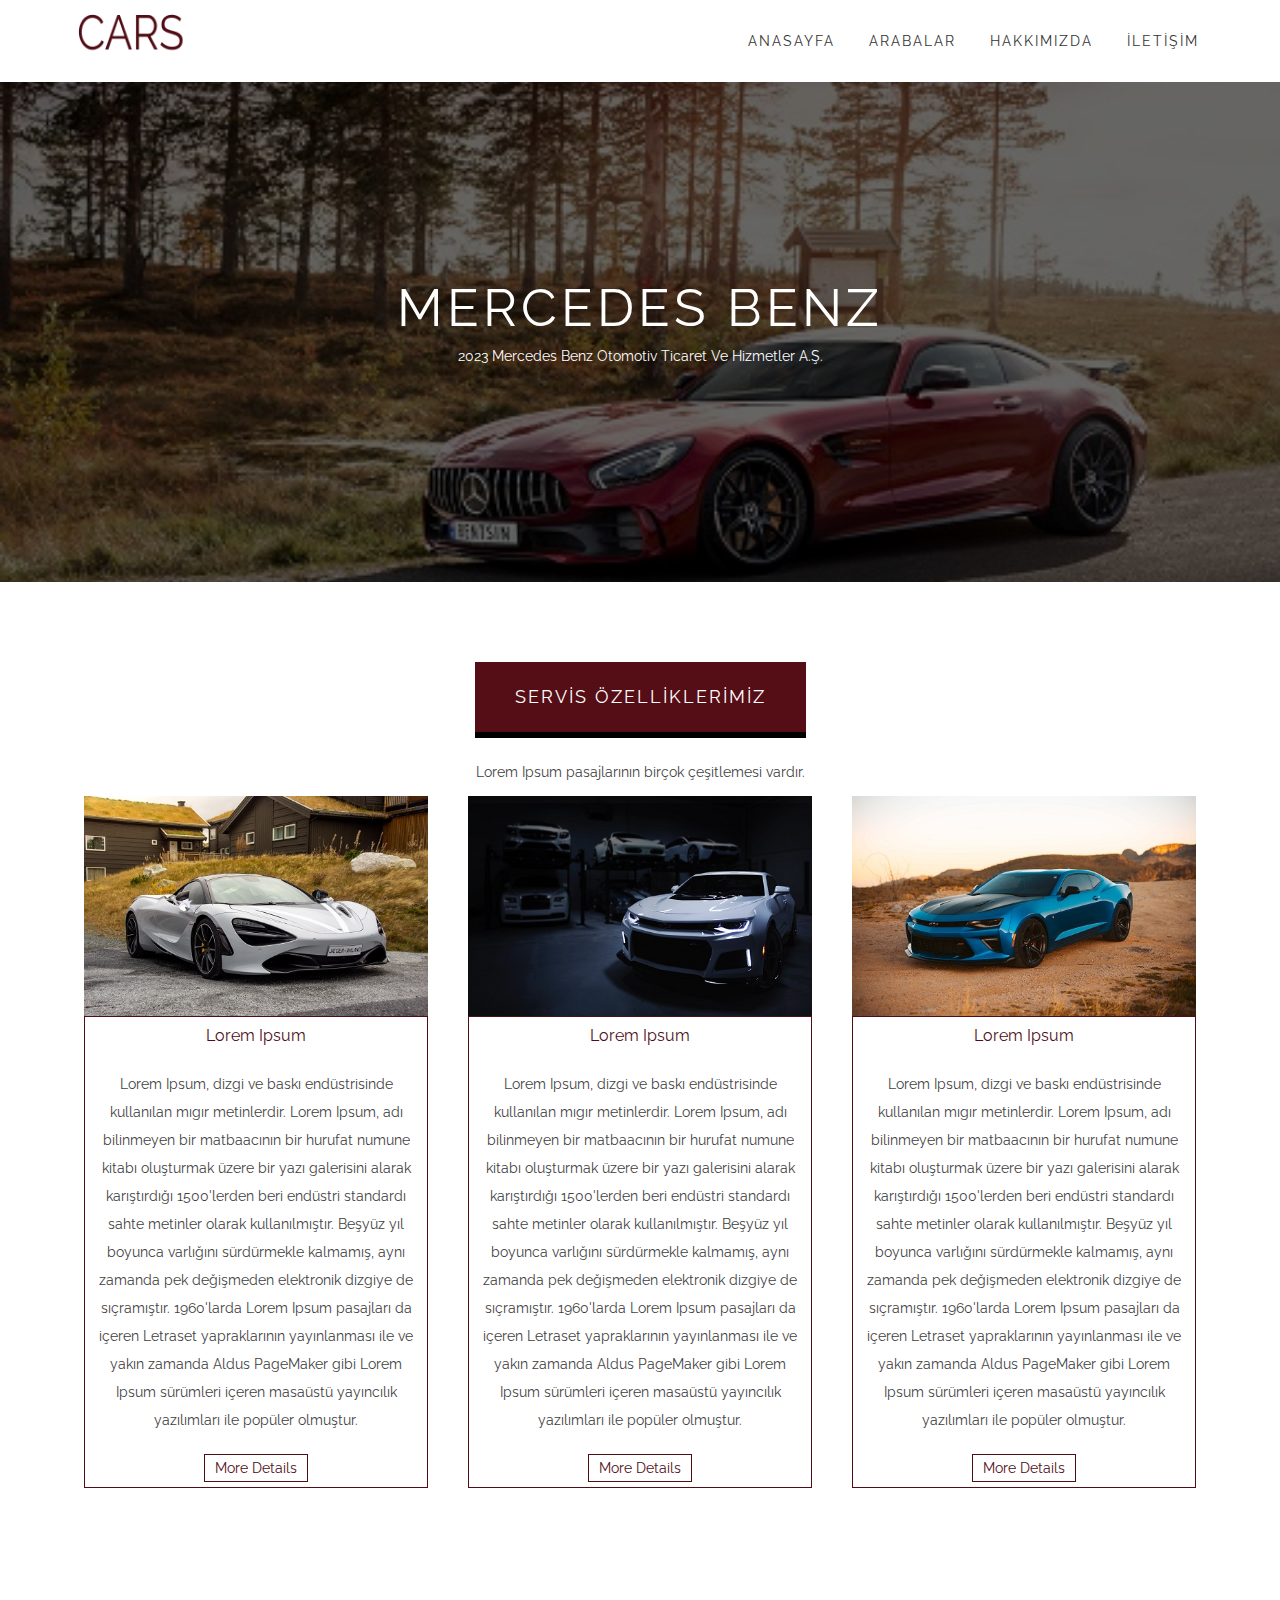
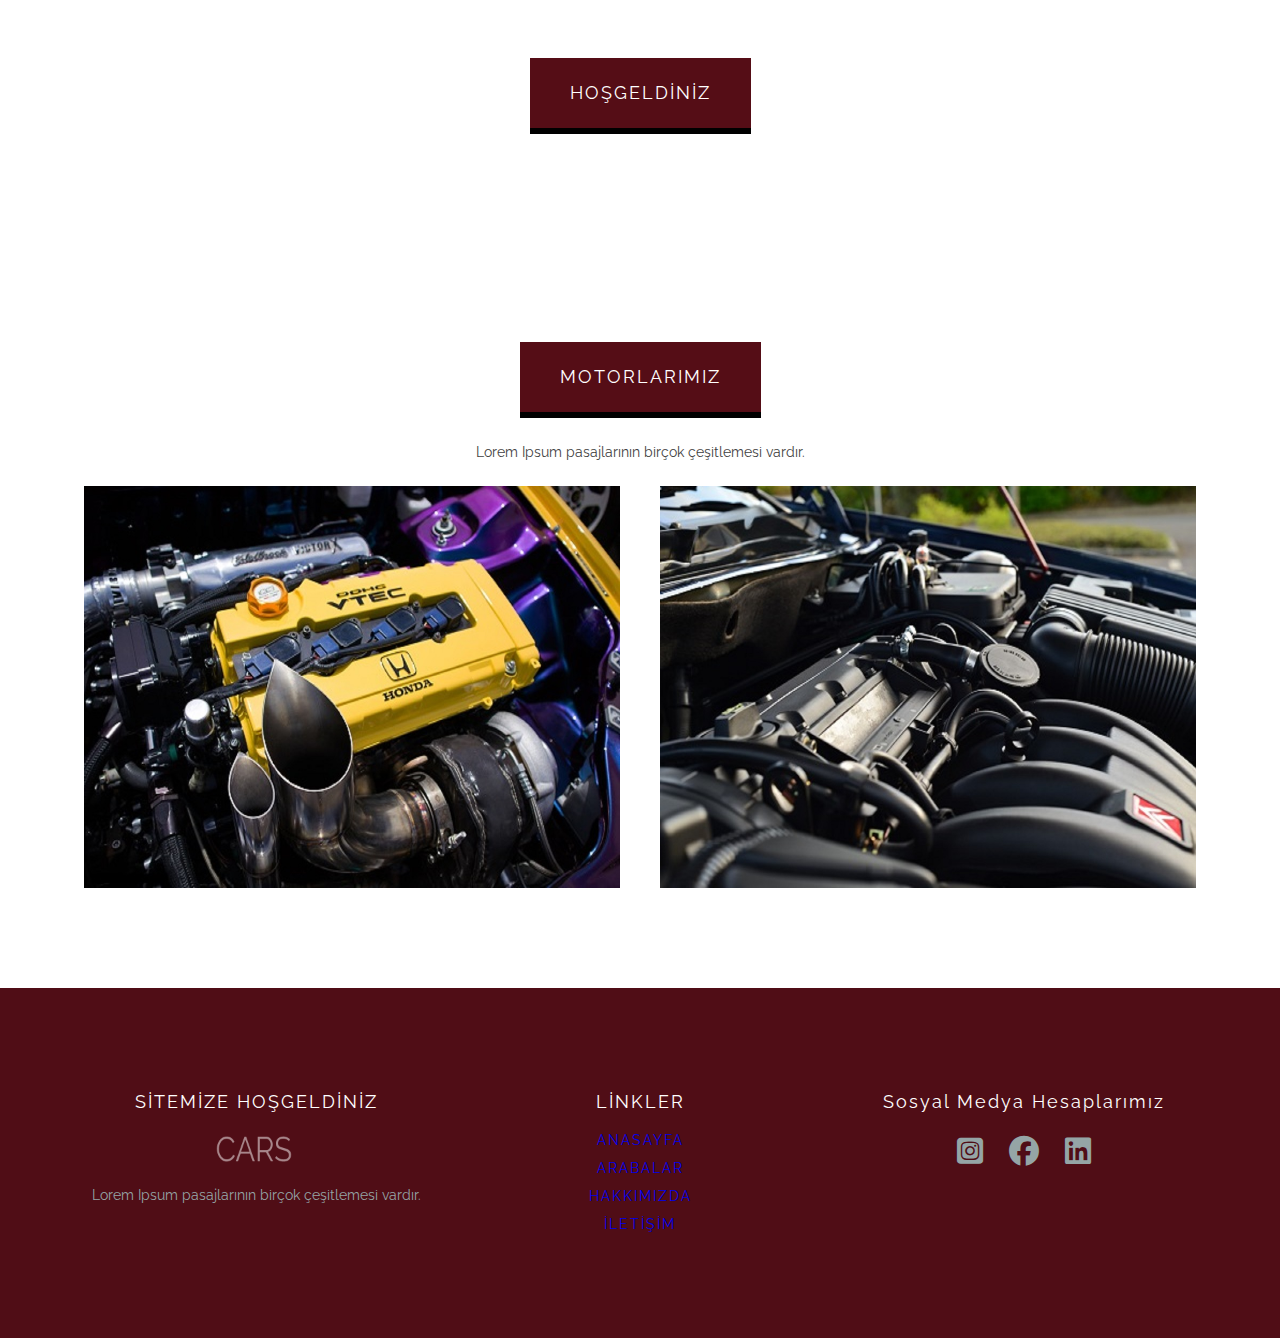
<file: projem/index.html>
<!DOCTYPE html>
<html lang="tr">
<head>
	<meta charset="utf-8">
	<meta name="viewport" content="width=device-width, initial-scale=1">  
	<meta name="description" content="Kendim için profesyonel web sitesi">
	<meta name="keywords" content="HTML, CSS, Deneme">
	<meta name="author" content="Enes Ağca">

	<title>ANASAYFA</title>

		<link rel="stylesheet"  href="https://cdnjs.cloudflare.com/ajax/libs/font-awesome/6.2.1/css/all.min.css"> 
 		<link rel="stylesheet" type="text/css" href="css/reset.css"> 	
 		<link rel="stylesheet" type="text/css" href="css/main.css">
</head>

<body>
		<header>
			<div class="container">
				<div class="logo">
					<a href="index.html"><img src="img/logo1.png"></a>
				</div>
				<div class="menu">
					<ul>
						<li><a href="index.html">ANASAYFA</a></li>
						<li><a href="cars.html">ARABALAR</a></li>
						<li><a href="about.html">HAKKIMIZDA</a></li>
						<li><a href="contact.html">İLETİŞİM</a></li>
					</ul>
				</div>
			</div>
		</header>

		<!-- MAIN SECTION -->
		<section id="mainSlider" class="slider">
			<div id="mainCaption" class="caption">
				<h1>MERCEDES BENZ</h1>
				<p>2023 Mercedes Benz Otomotiv Ticaret Ve Hizmetler A.Ş.</p>
			</div>
		</section>

		<!-- OZELLIK SECTION -->
		<section id="features" class="sectionArea">
			<div class="featuresTop">
				<h2 class="sectionHeader">SERVİS ÖZELLİKLERİMİZ</h2>
				<p>Lorem Ipsum pasajlarının birçok çeşitlemesi vardır.</p>
			</div>
			<div class="faturesBody">
				<div class="container">
					<div class="col3">
					<div class="item">
						<div class="zoom">   <!-- fotoğraf büyültüp küçültmek için-->
							<img src="img/car1.jpg">
						</div>
						<div class="itemText">
							<h3>Lorem Ipsum</h3>
							<p>Lorem Ipsum, dizgi ve baskı endüstrisinde kullanılan mıgır metinlerdir. Lorem Ipsum, adı bilinmeyen bir matbaacının bir hurufat numune kitabı oluşturmak üzere bir yazı galerisini alarak karıştırdığı 1500'lerden beri endüstri standardı sahte metinler olarak kullanılmıştır. Beşyüz yıl boyunca varlığını sürdürmekle kalmamış, aynı zamanda pek değişmeden elektronik dizgiye de sıçramıştır. 1960'larda Lorem Ipsum pasajları da içeren Letraset yapraklarının yayınlanması ile ve yakın zamanda Aldus PageMaker gibi Lorem Ipsum sürümleri içeren masaüstü yayıncılık yazılımları ile popüler olmuştur.</p>
							<a href="#" class="btnDetails ">More Details</a>
						</div>
					</div>
					</div>
				
				
					<div class="col3">
					<div class="item">
						<div class="zoom">
							<img src="img/car2.jpg">
						</div>
						<div class="itemText">
							<h3>Lorem Ipsum</h3>
							<p>Lorem Ipsum, dizgi ve baskı endüstrisinde kullanılan mıgır metinlerdir. Lorem Ipsum, adı bilinmeyen bir matbaacının bir hurufat numune kitabı oluşturmak üzere bir yazı galerisini alarak karıştırdığı 1500'lerden beri endüstri standardı sahte metinler olarak kullanılmıştır. Beşyüz yıl boyunca varlığını sürdürmekle kalmamış, aynı zamanda pek değişmeden elektronik dizgiye de sıçramıştır. 1960'larda Lorem Ipsum pasajları da içeren Letraset yapraklarının yayınlanması ile ve yakın zamanda Aldus PageMaker gibi Lorem Ipsum sürümleri içeren masaüstü yayıncılık yazılımları ile popüler olmuştur.</p>
							<a href="#" class="btnDetails">More Details</a>
						</div>
					</div>
				</div>
				
				
				<div class="col3">
					<div class="item">
						<div class="zoom">
							<img src="img/car3.jpg">
						</div>
						<div class="itemText">
							<h3>Lorem Ipsum</h3>
							<p>Lorem Ipsum, dizgi ve baskı endüstrisinde kullanılan mıgır metinlerdir. Lorem Ipsum, adı bilinmeyen bir matbaacının bir hurufat numune kitabı oluşturmak üzere bir yazı galerisini alarak karıştırdığı 1500'lerden beri endüstri standardı sahte metinler olarak kullanılmıştır. Beşyüz yıl boyunca varlığını sürdürmekle kalmamış, aynı zamanda pek değişmeden elektronik dizgiye de sıçramıştır. 1960'larda Lorem Ipsum pasajları da içeren Letraset yapraklarının yayınlanması ile ve yakın zamanda Aldus PageMaker gibi Lorem Ipsum sürümleri içeren masaüstü yayıncılık yazılımları ile popüler olmuştur.</p>
							<a href="#" class="btnDetails">More Details</a>
						</div>
					</div>
				</div>
			</div>
		</div>
	</section>

		<!-- PARALLAX SECTION -->

		<section id="parallax" class="sectionArea">
			<div class="parallaxTop">
				<h2 class="sectionHeader">HOŞGELDİNİZ</h2>
				<p>Lorem Ipsum pasajlarının birçok çeşitlemesi vardır.</p>
			</div>
		</section>

		<!-- ENGINE SECTION -->

		<section id="engine" class="sectionArea">
			<div class="engineTop">
				<h2 class="sectionHeader">MOTORLARIMIZ</h2>
				<p>Lorem Ipsum pasajlarının birçok çeşitlemesi vardır.</p>
			</div>
			<div class="engineBody">
				<div class="container">
					<div class="col2">
						<div class="engineContainer">
							<img src="img/engine1.jpg" class="imageOver">
							<div class="engineOverlay">
								<div class="engineText">A SERİSİ MOTOR</div>
							</div>
						</div>
					</div>
						<div class="col2">
						<div class="engineContainer">
							<img src="img/engine2.jpg" class="imageOver">
							<div class="engineOverlay2">
								<div class="engineText">V SERİSİ MOTOR</div>
							</div>
						</div>
					</div>
				</div>
			</div>
		</section>


		<!-- FOOTER SECTION -->

		<footer class="sectionArea">
			<div class="container">
				<div class="col3">
					<div class="footerItem">
						<h3>SİTEMİZE HOŞGELDİNİZ</h3>
						<a href="index.html"><img src="img/logo2.png"></a>
						<p>Lorem Ipsum pasajlarının birçok çeşitlemesi vardır.</p>
					</div>
				</div>
					<div class="col3">
					<div class="footerItem">
						<h3>LİNKLER</h3>
						<ul class="footerLinks">
							<li><a href="index.html">ANASAYFA</a></li>
							<li><a href="cars.html">ARABALAR</a></li>
							<li><a href="about.html">HAKKIMIZDA</a></li>
							<li><a href="contact.html">İLETİŞİM</a></li>
						</ul>

					</div>
				</div>
					<div class="col3">
					<div class="footerItem">
						<h3>Sosyal Medya Hesaplarımız</h3>
						<ul class="socialLinks">
							<li><a href="#"><i class="fa-brands fa-square-instagram"></i></a></li>
							<li><a href="#"><i class="fa-brands fa-facebook"></i></a></li>
							<li><a href="#"><i class="fa-brands fa-linkedin"></i></a></li>
							
						</ul>
					</div>
				</div>
			</div>
		</footer>

</body>
</html>
</file>
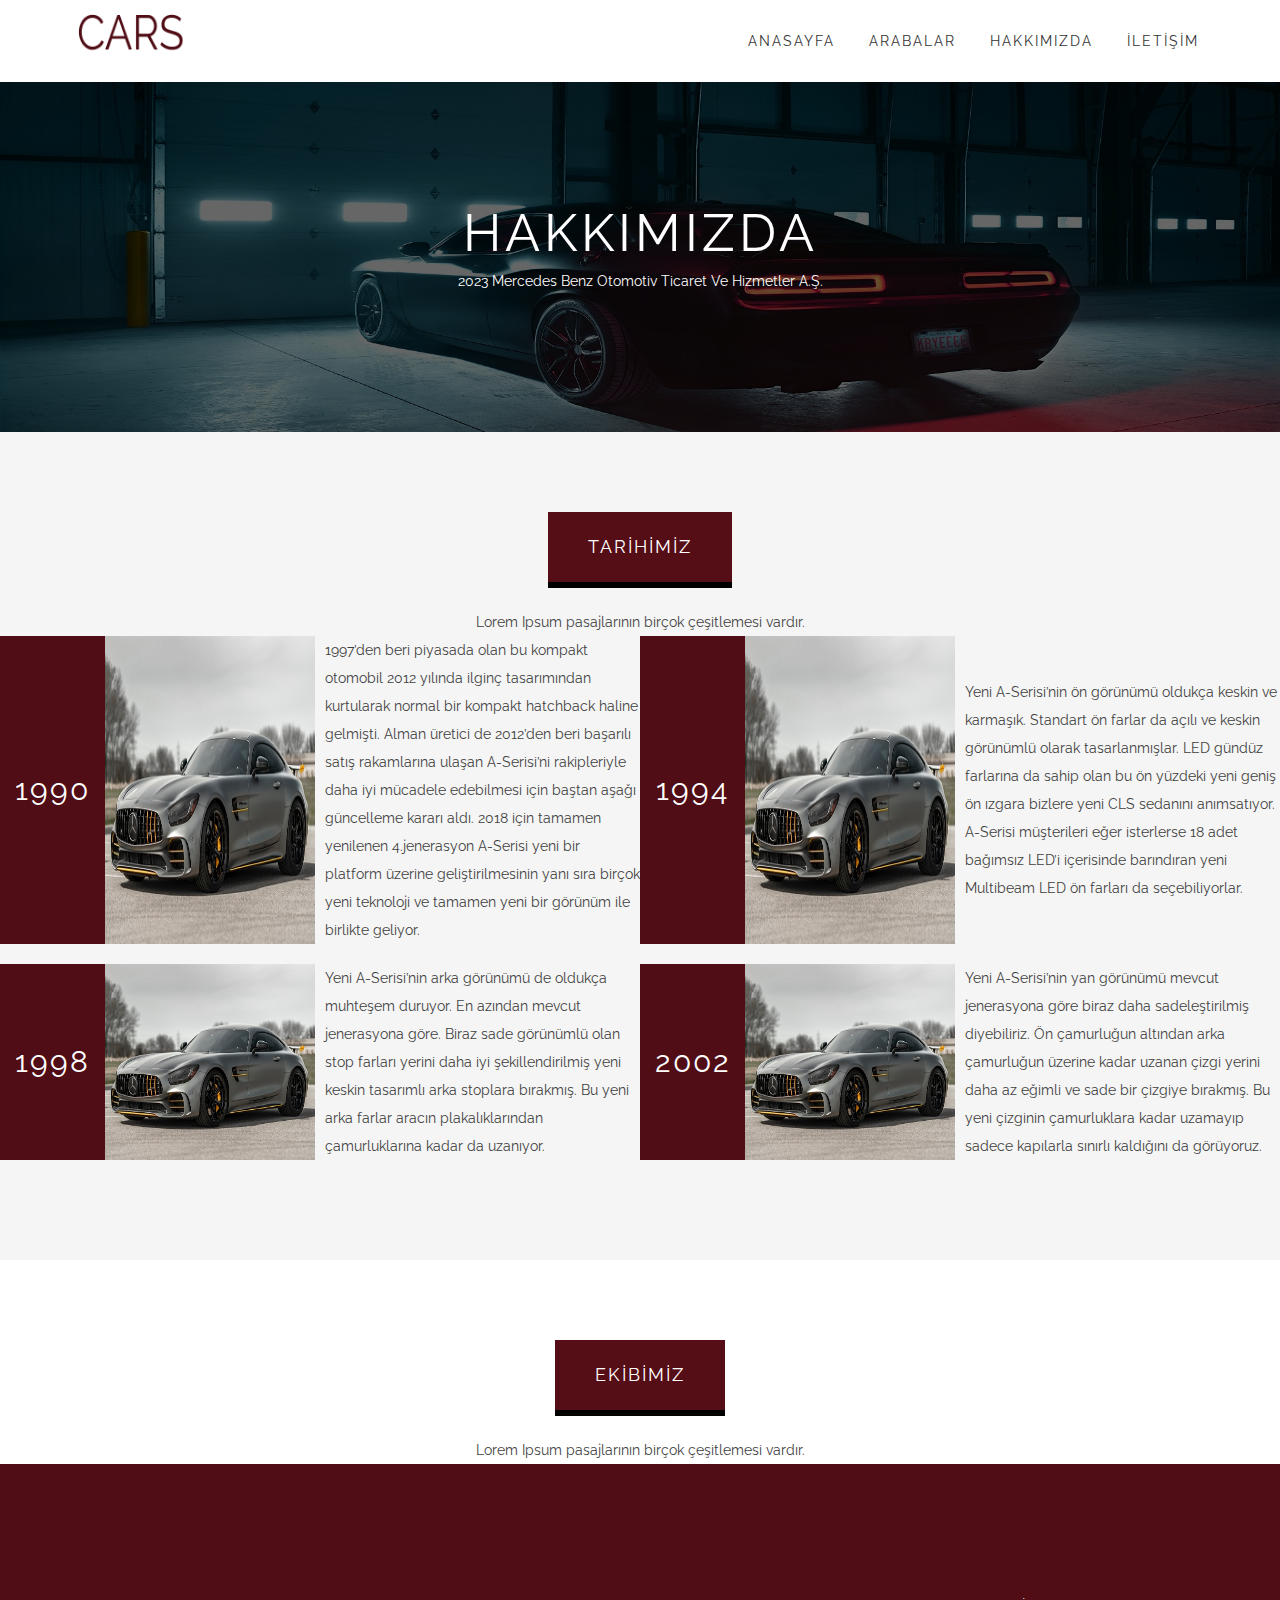
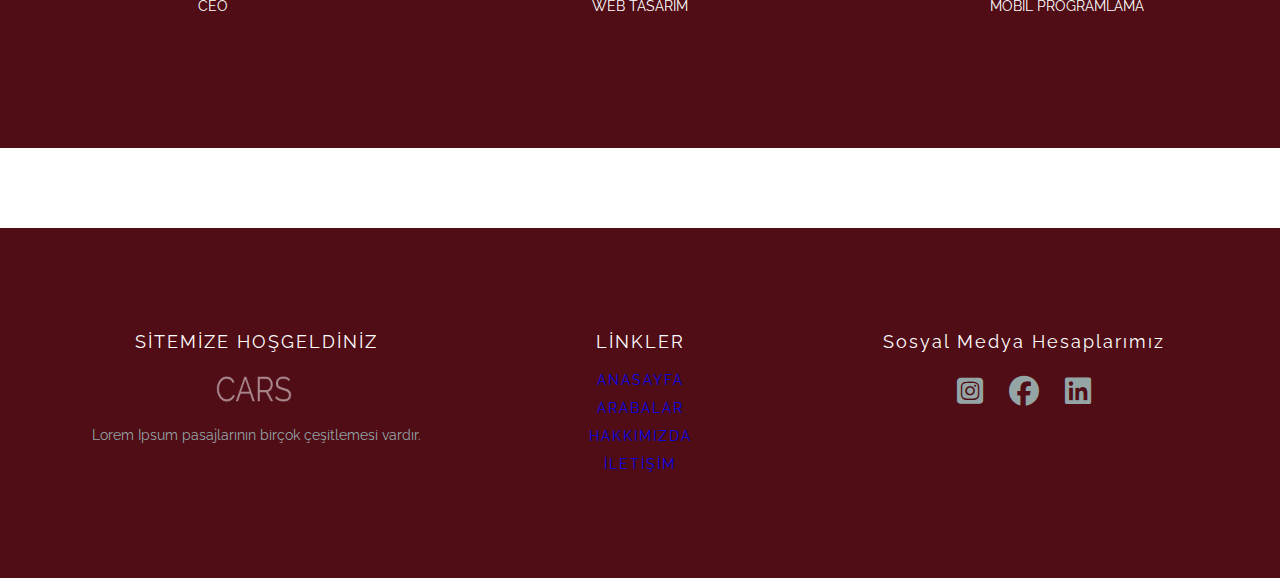
<file: projem/about.html>
<!DOCTYPE html>
<html lang="tr">
<head>
	<meta charset="utf-8">
	<meta name="viewport" content="width=device-width, initial-scale=1">  
	<meta name="description" content="Kendim için profesyonel web sitesi">
	<meta name="keywords" content="HTML, CSS, Deneme">
	<meta name="author" content="Enes Ağca">

	<title>HAKKIMIZDA</title>

		<link rel="stylesheet"  href="https://cdnjs.cloudflare.com/ajax/libs/font-awesome/6.2.1/css/all.min.css"> 
 		<link rel="stylesheet" type="text/css" href="css/reset.css"> 	
 		<link rel="stylesheet" type="text/css" href="css/main.css">
</head>

<body>
		<header>
			<div class="container">
				<div class="logo">
					<a href="index.html"><img src="img/logo1.png"></a>
				</div>
				<div class="menu">
					<ul>
						<li><a href="index.html">ANASAYFA</a></li>
						<li><a href="cars.html">ARABALAR</a></li>
						<li><a href="about.html">HAKKIMIZDA</a></li>
						<li><a href="contact.html">İLETİŞİM</a></li>
					</ul>
				</div>
			</div>
		</header>

		<!-- MAIN SECTION -->

		
		<section id="aboutSlider" class="slider">
			<div id="aboutCaption" class="caption">
				<h1>HAKKIMIZDA</h1>
				<p>2023 Mercedes Benz Otomotiv Ticaret Ve Hizmetler A.Ş.</p>
			</div>
		</section>


		<!-- OUR HİSTORY SECTION -->


		<section id="ourHistory" class="sectionArea">
			<div class="ourHistoryTop">
				<h2 class="sectionHeader">TARİHİMİZ</h2>
				<p>Lorem Ipsum pasajlarının birçok çeşitlemesi vardır.</p>
			</div>
			<div class="ourHistoryBody">
				<div class="containerFluid">
					<div class="col2">
						<div class="ourHistoryDate">
							<p>1990</p>
						</div>
						<div class="ourHistoryImage">
							<img src="img/car4.jpg">
						</div>
						<div class="ourHistoryText">
							<p>1997’den beri piyasada olan bu kompakt otomobil 2012 yılında ilginç tasarımından kurtularak normal bir kompakt hatchback haline gelmişti. Alman üretici de 2012’den beri başarılı satış rakamlarına ulaşan A-Serisi’ni rakipleriyle daha iyi mücadele edebilmesi için baştan aşağı güncelleme kararı aldı. 2018 için tamamen yenilenen 4.jenerasyon A-Serisi yeni bir platform üzerine geliştirilmesinin yanı sıra birçok yeni teknoloji ve tamamen yeni bir görünüm ile birlikte geliyor.</p>
						</div>
					</div>
					<div class="col2">
						<div class="ourHistoryDate">
							<p>1994</p>
						</div>
						<div class="ourHistoryImage">
							<img src="img/car4.jpg">
						</div>
						<div class="ourHistoryText">
							<p>Yeni A-Serisi’nin ön görünümü oldukça keskin ve karmaşık. Standart ön farlar da açılı ve keskin görünümlü olarak tasarlanmışlar. LED gündüz farlarına da sahip olan bu ön yüzdeki yeni geniş ön ızgara bizlere yeni CLS sedanını anımsatıyor. A-Serisi müşterileri eğer isterlerse 18 adet bağımsız LED’i içerisinde barındıran yeni Multibeam LED ön farları da seçebiliyorlar.</p>
						</div>
					</div>
				</div>
				<div class="containerFluid">
					<div class="col2">
						<div class="ourHistoryDate">
							<p>1998</p>
						</div>
						<div class="ourHistoryImage">
							<img src="img/car4.jpg">
						</div>
						<div class="ourHistoryText">
							<p>Yeni A-Serisi’nin arka görünümü de oldukça muhteşem duruyor. En azından mevcut jenerasyona göre. Biraz sade görünümlü olan stop farları yerini daha iyi şekillendirilmiş yeni keskin tasarımlı arka stoplara bırakmış. Bu yeni arka farlar aracın plakalıklarından çamurluklarına kadar da uzanıyor.</p>
						</div>
					</div>
					<div class="col2">
						<div class="ourHistoryDate">
							<p>2002</p>
						</div>
						<div class="ourHistoryImage">
							<img src="img/car4.jpg">
						</div>
						<div class="ourHistoryText">
							<p>Yeni A-Serisi’nin yan görünümü mevcut jenerasyona göre biraz daha sadeleştirilmiş diyebiliriz. Ön çamurluğun altından arka çamurluğun üzerine kadar uzanan çizgi yerini daha az eğimli ve sade bir çizgiye bırakmış. Bu yeni çizginin çamurluklara kadar uzamayıp sadece kapılarla sınırlı kaldığını da görüyoruz.</p>
						</div>
					</div>
				</div>
			</div>
		</section>

		<!-- TEAM SECTION -->

		<section id="team" class="sectionArea">
			<div class="teamTop">
				<h2 class="sectionHeader">EKİBİMİZ</h2>
				<p>Lorem Ipsum pasajlarının birçok çeşitlemesi vardır.</p>
			</div>
			<div class="teamBody">
				<div class="containerFluid">
					<div class="col3">
						<div class="teamMember">
							<img src="img/ceo.jpg" class="teamMemberImg">
							<div class="teamMemberInfo">
								<h5>Enes Ağca</h5>
								<ul class="memberSocialLinks">
									<li><a href="#"><i class="fa-brands fa-square-instagram"></i></a></li>
									<li><a href="#"><i class="fa-brands fa-facebook"></i></a></li>
									<li><a href="#"><i class="fa-brands fa-linkedin"></i></a></li>
								</ul>
							</div>
							<div class="teamMemberOverlay">
								<div class="teamTitle">CEO</div>
							</div>
						</div>
					</div>
					<div class="col3">
						<div class="teamMember">
							<img src="img/ceo.jpg" class="teamMemberImg">
							<div class="teamMemberInfo">
								<h5>Enes Ağca</h5>
								<ul class="memberSocialLinks">
									<li><a href="#"><i class="fa-brands fa-square-instagram"></i></a></li>
									<li><a href="#"><i class="fa-brands fa-facebook"></i></a></li>
									<li><a href="#"><i class="fa-brands fa-linkedin"></i></a></li>
								</ul>
							</div>
							<div class="teamMemberOverlay">
								<div class="teamTitle">WEB TASARIM</div>
							</div>
						</div>
					</div>
					<div class="col3">
						<div class="teamMember">
							<img src="img/ceo.jpg" class="teamMemberImg">
							<div class="teamMemberInfo">
								<h5>Enes Ağca</h5>
								<ul class="memberSocialLinks">
									<li><a href="#"><i class="fa-brands fa-square-instagram"></i></a></li>
									<li><a href="#"><i class="fa-brands fa-facebook"></i></a></li>
									<li><a href="#"><i class="fa-brands fa-linkedin"></i></a></li>
								</ul>
							</div>
							<div class="teamMemberOverlay">
								<div class="teamTitle">MOBİL PROGRAMLAMA</div>
							</div>
						</div>
					</div>
				</div>
			</div>
		</section>


		<!-- FOOTER SECTION -->

<footer class="sectionArea">
			<div class="container">
				<div class="col3">
					<div class="footerItem">
						<h3>SİTEMİZE HOŞGELDİNİZ</h3>
						<a href="index.html"><img src="img/logo2.png"></a>
						<p>Lorem Ipsum pasajlarının birçok çeşitlemesi vardır.</p>
					</div>
				</div>
					<div class="col3">
					<div class="footerItem">
						<h3>LİNKLER</h3>
						<ul class="footerLinks">
							<li><a href="index.html">ANASAYFA</a></li>
							<li><a href="cars.html">ARABALAR</a></li>
							<li><a href="about.html">HAKKIMIZDA</a></li>
							<li><a href="contact.html">İLETİŞİM</a></li>
						</ul>

					</div>
				</div>
					<div class="col3">
					<div class="footerItem">
						<h3>Sosyal Medya Hesaplarımız</h3>
						<ul class="socialLinks">
							<li><a href="#"><i class="fa-brands fa-square-instagram"></i></a></li>
							<li><a href="#"><i class="fa-brands fa-facebook"></i></a></li>
							<li><a href="#"><i class="fa-brands fa-linkedin"></i></a></li>
							
						</ul>
					</div>
				</div>
			</div>
		</footer>

</body>
</html>
</file>
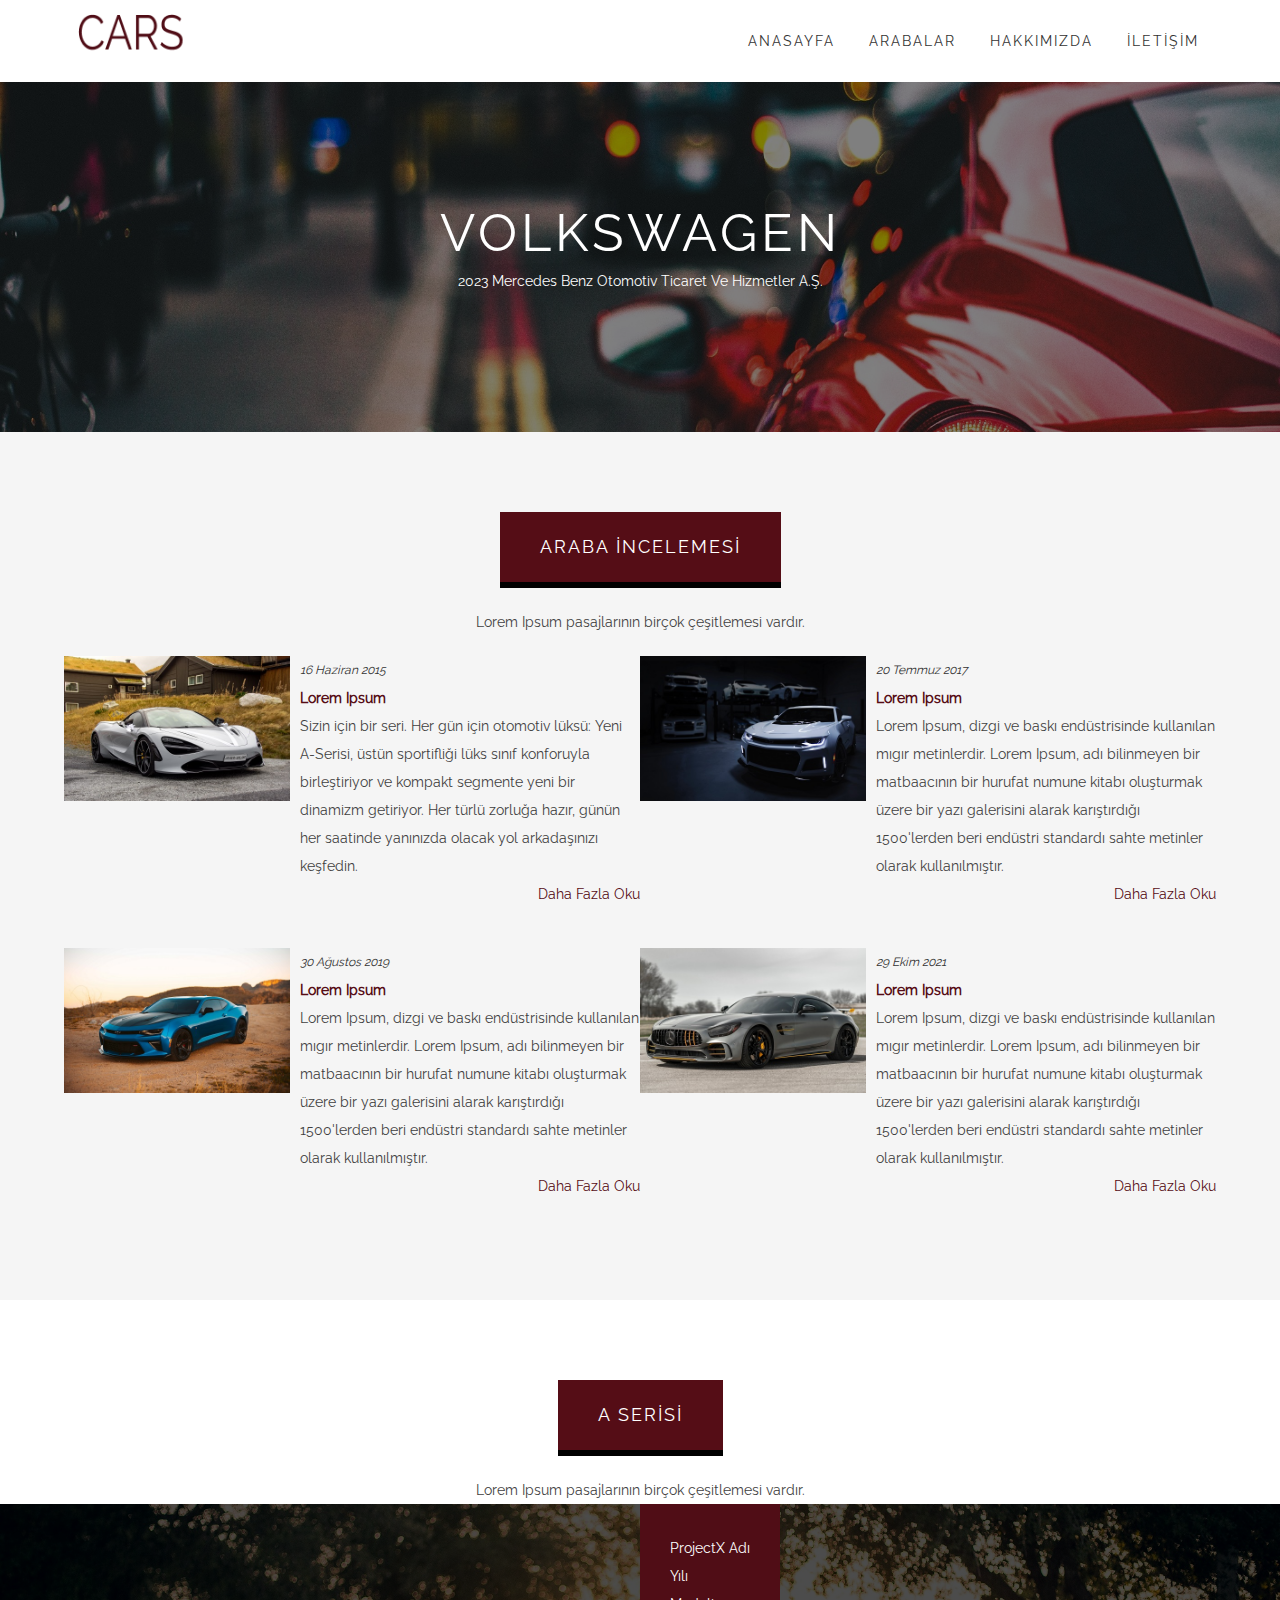
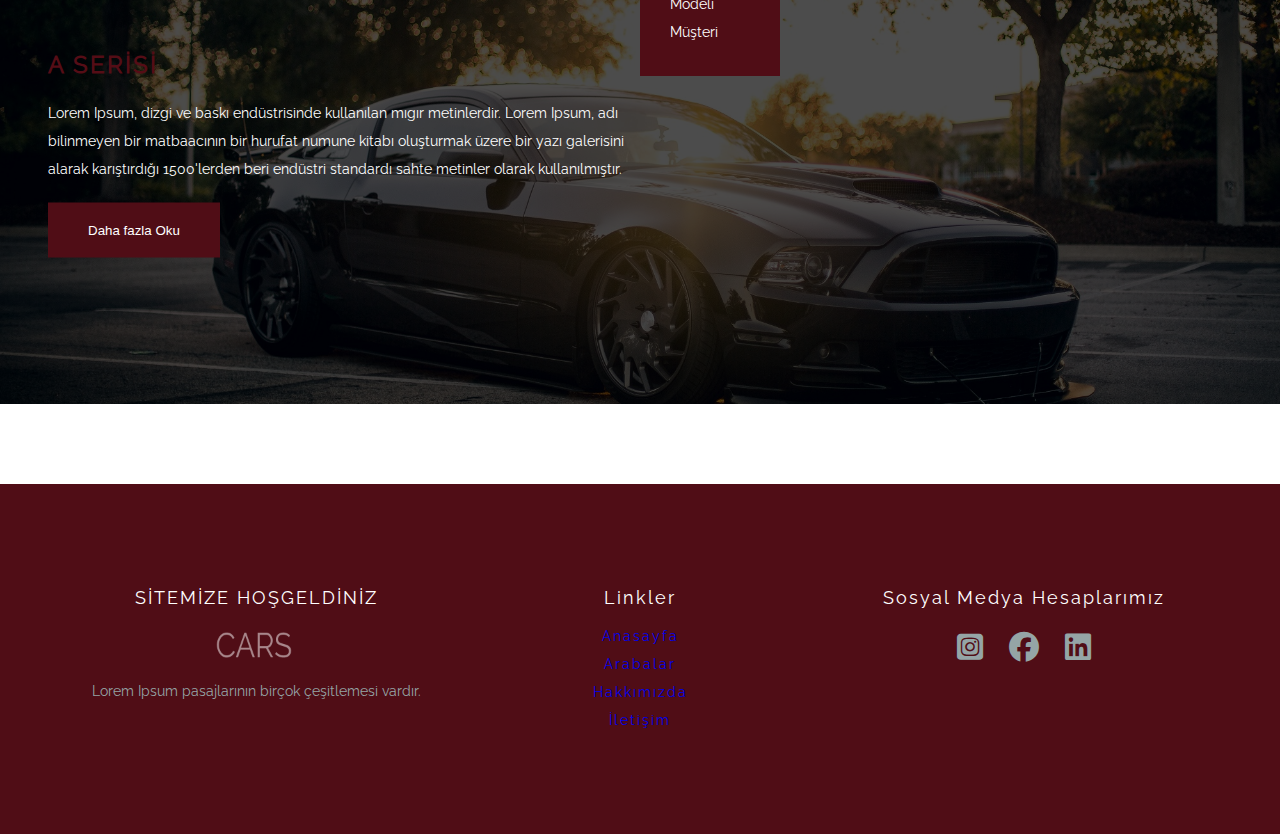
<file: projem/cars.html>
<!DOCTYPE html>
<html lang="tr">
<head>
	<meta charset="utf-8">
	<meta name="viewport" content="width=device-width, initial-scale=1">  
	<meta name="description" content="Kendim için profesyonel web sitesi">
	<meta name="keywords" content="HTML, CSS, Deneme">
	<meta name="author" content="Enes Ağca">

	<title>ARABALAR</title>

		<link rel="stylesheet"  href="https://cdnjs.cloudflare.com/ajax/libs/font-awesome/6.2.1/css/all.min.css"> 
 		<link rel="stylesheet" type="text/css" href="css/reset.css"> 	
 		<link rel="stylesheet" type="text/css" href="css/main.css">
</head>

<body>
		<header>
			<div class="container">
				<div class="logo">
					<a href="index.html"><img src="img/logo1.png"></a>
				</div>
				<div class="menu">
					<ul>
						<li><a href="index.html">ANASAYFA</a></li>
						<li><a href="cars.html">ARABALAR</a></li>
						<li><a href="about.html">HAKKIMIZDA</a></li>
						<li><a href="contact.html">İLETİŞİM</a></li>
					</ul>
				</div>
			</div>
		</header>

		<!-- MAIN SECTION -->
		<section id="carsSlider" class="slider">
			<div id="carsCaption" class="caption">
				<h1>VOLKSWAGEN</h1>
				<p>2023 Mercedes Benz Otomotiv Ticaret Ve Hizmetler A.Ş.</p>
			</div>
		</section>


		<!-- İNCELEME SECTION -->


		<section id="inspect" class="sectionArea">
			<div class="inspectTop">
				<h2 class="sectionHeader">ARABA İNCELEMESİ</h2>
				<p>Lorem Ipsum pasajlarının birçok çeşitlemesi vardır.</p>
			</div>
			<div class="inspectBody">
				<div class="container">
					<div class="col2">
						<div class="inspectImage">
							<img src="img/car1.jpg">
						</div>
						<div class="inspectText">
							<p class="date">16 Haziran 2015</p>
							<h4>Lorem Ipsum</h4>
							<p>Sizin için bir seri. Her gün için otomotiv lüksü: Yeni A-Serisi, üstün sportifliği lüks sınıf konforuyla birleştiriyor ve kompakt segmente yeni bir dinamizm getiriyor. Her türlü zorluğa hazır, günün her saatinde yanınızda olacak yol arkadaşınızı keşfedin. </p>
							<a href="#">Daha Fazla Oku</a>
						</div>
					</div>
					<div class="col2">
						<div class="inspectImage">
							<img src="img/car2.jpg">
						</div>
						<div class="inspectText">
							<p class="date">20 Temmuz 2017</p>
							<h4>Lorem Ipsum</h4>
							<p>Lorem Ipsum, dizgi ve baskı endüstrisinde kullanılan mıgır metinlerdir. Lorem Ipsum, adı bilinmeyen bir matbaacının bir hurufat numune kitabı oluşturmak üzere bir yazı galerisini alarak karıştırdığı 1500'lerden beri endüstri standardı sahte metinler olarak kullanılmıştır. </p>
							<a href="#">Daha Fazla Oku</a>
						</div>
					</div>
				</div>
				<div class="container">
					<div class="col2">
						<div class="inspectImage">
							<img src="img/car3.jpg">
						</div>
						<div class="inspectText">
							<p class="date">30 Ağustos 2019</p>
							<h4>Lorem Ipsum</h4>
							<p>Lorem Ipsum, dizgi ve baskı endüstrisinde kullanılan mıgır metinlerdir. Lorem Ipsum, adı bilinmeyen bir matbaacının bir hurufat numune kitabı oluşturmak üzere bir yazı galerisini alarak karıştırdığı 1500'lerden beri endüstri standardı sahte metinler olarak kullanılmıştır. </p>
							<a href="#">Daha Fazla Oku</a>
						</div>
					</div>
					<div class="col2">
						<div class="inspectImage">
							<img src="img/car4.jpg">
						</div>
						<div class="inspectText">
							<p class="date">29 Ekim 2021</p>
							<h4>Lorem Ipsum</h4>
							<p>Lorem Ipsum, dizgi ve baskı endüstrisinde kullanılan mıgır metinlerdir. Lorem Ipsum, adı bilinmeyen bir matbaacının bir hurufat numune kitabı oluşturmak üzere bir yazı galerisini alarak karıştırdığı 1500'lerden beri endüstri standardı sahte metinler olarak kullanılmıştır. </p>
							<a href="#">Daha Fazla Oku</a>
						</div>
					</div>
				</div>
			</div>
		</section>

		<!-- PROJECTX SECTION -->


			<section id="projectX" class="sectionArea">
				<div class="projectXTop">
					<h2 class="sectionHeader">A SERİSİ</h2>
					<p>Lorem Ipsum pasajlarının birçok çeşitlemesi vardır.</p>
				</div>
				<div class="projectXBody">
					<div class="containerFluid">
						<div class="captionPX">
							<div class="col2">
								<div class="projectXInfo">
									<h4 class="projectXTitle">A SERİSİ</h4>
									<p class="projectXText">Lorem Ipsum, dizgi ve baskı endüstrisinde kullanılan mıgır metinlerdir. Lorem Ipsum, adı bilinmeyen bir matbaacının bir hurufat numune kitabı oluşturmak üzere bir yazı galerisini alarak karıştırdığı 1500'lerden beri endüstri standardı sahte metinler olarak kullanılmıştır.</p>

									<button type="button" class="projectXBTN">Daha fazla Oku</button>
								</div>
							</div>
							<div class="col2">
								<div class="projectXHighlight">
									<ul class="projectXDetail">
										<li>ProjectX Adı</li>
										<li>Yılı</li>
										<li>Modeli</li>
										<li>Müşteri</li>
									</ul>
								</div>
							</div>
						</div>
					</div>
				</div>
			</section>


		<!-- FOOTER SECTION -->

		<footer class="sectionArea">
			<div class="container">
				<div class="col3">
					<div class="footerItem">
						<h3>SİTEMİZE HOŞGELDİNİZ</h3>
						<a href="index.html"><img src="img/logo2.png"></a>
						<p>Lorem Ipsum pasajlarının birçok çeşitlemesi vardır.</p>
					</div>
				</div>
					<div class="col3">
					<div class="footerItem">
						<h3>Linkler</h3>
						<ul class="footerLinks">
							<li><a href="index.html">Anasayfa</a></li>
							<li><a href="cars.html">Arabalar</a></li>
							<li><a href="about.html">Hakkımızda</a></li>
							<li><a href="contact.html">İletişim</a></li>
						</ul>

					</div>
				</div>
					<div class="col3">
					<div class="footerItem">
						<h3>Sosyal Medya Hesaplarımız</h3>
						<ul class="socialLinks">
							<li><a href="#"><i class="fa-brands fa-square-instagram"></i></a></li>
							<li><a href="#"><i class="fa-brands fa-facebook"></i></a></li>
							<li><a href="#"><i class="fa-brands fa-linkedin"></i></a></li>
							
						</ul>
					</div>
				</div>
			</div>
		</footer>

</body>
</html>
</file>
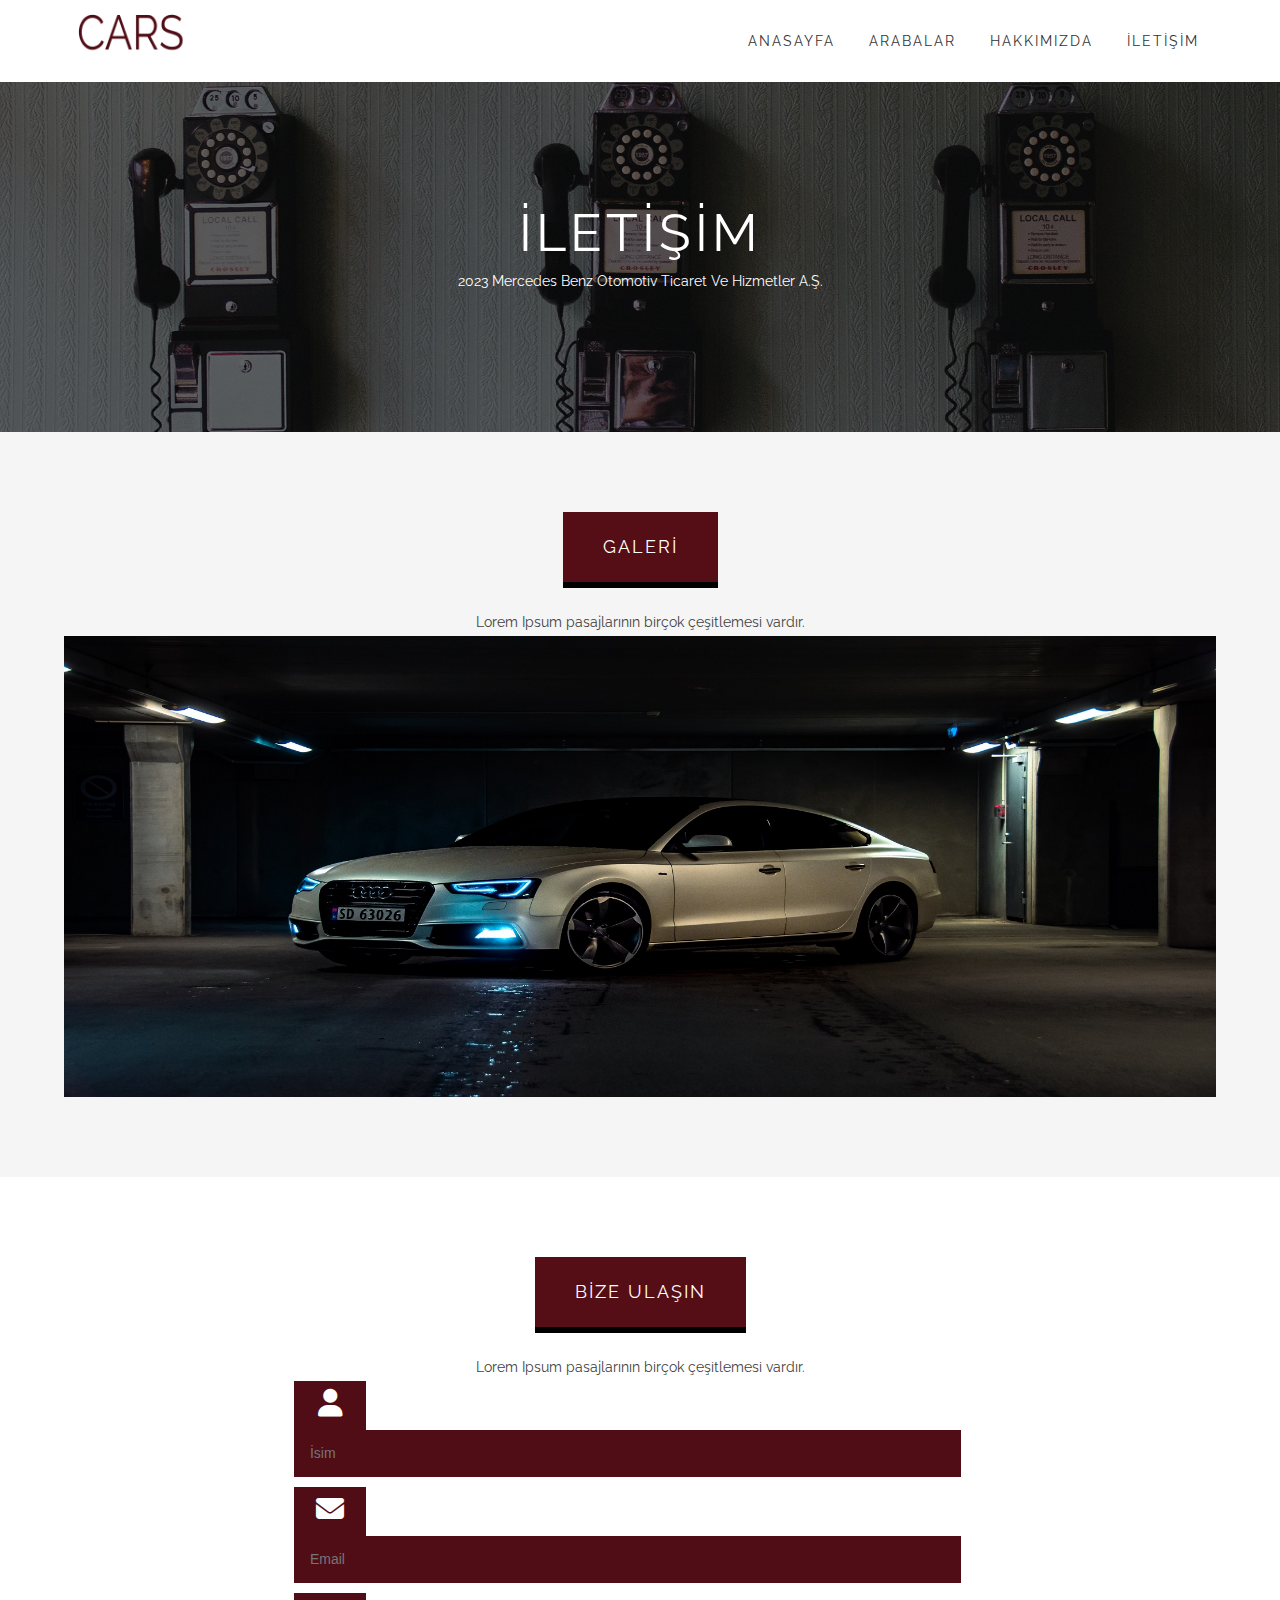
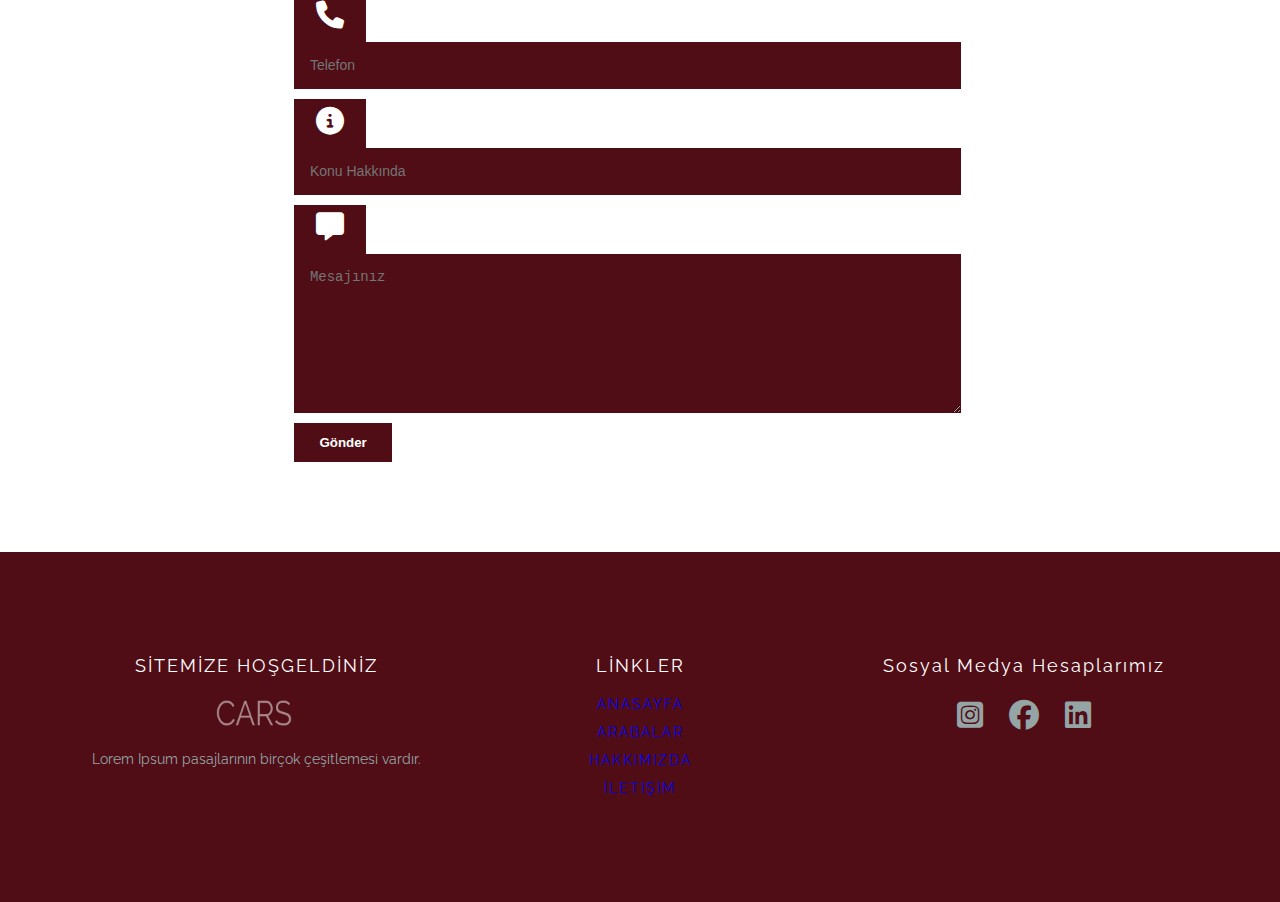
<file: projem/contact.html>
<!DOCTYPE html>
<html lang="tr">
<head>
	<meta charset="utf-8">
	<meta name="viewport" content="width=device-width, initial-scale=1">  
	<meta name="description" content="Kendim için profesyonel web sitesi">
	<meta name="keywords" content="HTML, CSS, Deneme">
	<meta name="author" content="Enes Ağca">

	<title>İLETİŞİM</title>

		<link rel="stylesheet"  href="https://cdnjs.cloudflare.com/ajax/libs/font-awesome/6.2.1/css/all.min.css"> 
 		<link rel="stylesheet" type="text/css" href="css/reset.css"> 	
 		<link rel="stylesheet" type="text/css" href="css/main.css">
</head>

<body>
		<header>
			<div class="container">
				<div class="logo">
					<a href="index.html"><img src="img/logo1.png"></a>
				</div>
				<div class="menu">
					<ul>
						<li><a href="index.html">ANASAYFA</a></li>
						<li><a href="cars.html">ARABALAR</a></li>
						<li><a href="about.html">HAKKIMIZDA</a></li>
						<li><a href="contact.html">İLETİŞİM</a></li>
					</ul>
				</div>
			</div>
		</header>

		<!-- MAIN SECTION -->

		
		<section id="contactSlider" class="slider">
			<div id="contactCaption" class="caption">
				<h1>İLETİŞİM</h1>
				<p>2023 Mercedes Benz Otomotiv Ticaret Ve Hizmetler A.Ş.</p>
			</div>
		</section>


		<!-- GALLERY SECTION -->


		<section id="gallery" class="sectionArea">
			<div class="galleryTop">
				<h2 class="sectionHeader">GALERİ</h2>
				<p>Lorem Ipsum pasajlarının birçok çeşitlemesi vardır.</p>
			</div>
			<div class="galleryBody">
				<div class="container">
					<div class="gallerySlider">
						<div class="gallerySliderItem">
							<img src="img/slider4.jpg">
							<img src="img/slider5.jpg">
							<img src="img/slider6.jpg">

						</div>
					</div>
				</div>
			</div>
		</section>

		<!-- FORM SECTION -->

		<section id="contact" class="sectionArea">
				<div class="contactTop">
				<h2 class="sectionHeader">BİZE ULAŞIN</h2>
				<p>Lorem Ipsum pasajlarının birçok çeşitlemesi vardır.</p>
			</div>
			<div class="contactBody">
				<div class="container">
					<div class="wrapper">
						<form class="contactForm">
							<div class="formItem">
								<span class="formShape"><i class="fa-solid fa-user fa-2x"></i></span>
									<input class="formField" type="text" placeholder="İsim" required>
								
							</div>
							
							<div class="formItem">
								<span class="formShape"><i class="fa-solid fa-envelope fa-2x"></i></span>
									<input class="formField" type="email" placeholder="Email" required>
								
							</div>
							<div class="formItem">

								<span class="formShape"><i class="fa-solid fa-phone fa-2x"></i></span>
									<input class="formField" type="text" placeholder="Telefon">
								
							</div>
							<div class="formItem">
								<span class="formShape"><i class="fa-solid fa-circle-info fa-2x"></i></span>
									<input class="formField" type="text" placeholder="Konu Hakkında">
								
							</div>
							<div class="formItem">
								<span class="formShape"><i class="fa-solid fa-message fa-2x"></i></span>
									<textarea class="formField" rows="8" placeholder="Mesajınız"></textarea>
								
							</div>
							<div class="formItem">
								<input type="submit" class="formBtn" value="Gönder">
							</div>
							</div>
						</form>
					</div>
				</div>
			</div>
		</section>

		<!-- FOOTER SECTION -->

<footer class="sectionArea">
			<div class="container">
				<div class="col3">
					<div class="footerItem">
						<h3>SİTEMİZE HOŞGELDİNİZ</h3>
						<a href="index.html"><img src="img/logo2.png"></a>
						<p>Lorem Ipsum pasajlarının birçok çeşitlemesi vardır.</p>
					</div>
				</div>
					<div class="col3">
					<div class="footerItem">
						<h3>LİNKLER</h3>
						<ul class="footerLinks">
							<li><a href="index.html">ANASAYFA</a></li>
							<li><a href="cars.html">ARABALAR</a></li>
							<li><a href="about.html">HAKKIMIZDA</a></li>
							<li><a href="contact.html">İLETİŞİM</a></li>
						</ul>

					</div>
				</div>
					<div class="col3">
					<div class="footerItem">
						<h3>Sosyal Medya Hesaplarımız</h3>
						<ul class="socialLinks">
							<li><a href="#"><i class="fa-brands fa-square-instagram"></i></a></li>
							<li><a href="#"><i class="fa-brands fa-facebook"></i></a></li>
							<li><a href="#"><i class="fa-brands fa-linkedin"></i></a></li>
							
						</ul>
					</div>
				</div>
			</div>
		</footer>
</body>
</html>
</file>
<file: projem/css/main.css>
/* GENEL AYARLAR */

@font-face {
	font-family: 'Raleway';
	src: url('../fonts/Raleway-Regular.ttf');
}

body{
	background: #fff;
	color: #3f3f3f;
	font: 14px/28px arial;
	font-family: 'Raleway';
}
h1{
	font-size: 52px;
	letter-spacing: 4px;
	margin-bottom: 20px;
}

.sectionHeader{
	background: #550D16;
	border-bottom: 6px solid #000;
	height: 60px;
	color: #fff;
	display: inline-block;
	line-height: 60px;
	font-size: 24px;
	padding: 5px 40px;
	letter-spacing: 2px;
	margin-bottom: 20px;
}

h3{
	font-size: 16px;
	color: #500D16;
	transition: all .5s ease;
}

.sectionArea{
	padding: 80px 0;
}


/* GRID AYARLARI */

.container{
	width: 90%;
	margin: 0 auto;
	display: flex;
}
.faturesBody .container{
	justify-content: space-between;     
}

.col3{
	flex-grow: 1;           
	width: 33.33%;          
}
.engineBody .container{
	justify-content: space-between;
}
.col2{
	flex-grow: 1;
	width: 50%;
	padding: 20px;
}


/* HOME  AYARLARI */

header .logo{
	margin-right: auto;
}

header .logo img{
	display: block;
	height: 70px; 
}

.menu li{
	float: left;
}
.menu a{
	padding: 27px 17px;
	display: block;
	text-decoration: none;
	letter-spacing: 2px;
	color: #333;
	transition: all .5s ease;
}

.menu li:hover a{
	background: #500D16;
	color: #fff;
}
#mainSlider{
	height: 500px;
	background: url('../img/mainCar.jpg') center center no-repeat;    
	background-size: cover;
}
.slider{
	width: 100%;
}

#mainCaption{
	height: 500px;
	background: rgba(0, 0, 0, .6);
}
.caption{
	display: flex; 
	flex-direction: column;
	align-items: center;
	justify-content: center;
	width: 100%;
	color: #fff;
}

.featuresTop{
	text-align: center;
}

.item{
	padding: 10px 20px;
}
.zoom{
	position: relative;
	overflow: hidden;
	display: inline-block;
	width: 100%;
	vertical-align: top;
}

.zoom img{
	display: block;
	width: 100%;
	height: auto;
	transition: all .5s ease;
}
.item .itemText{
	text-align: center;
	padding: 5px;
	border: 1px solid #500D16;
}

.item:hover .zoom img{
	transform: scale(1.25);
}
.item:hover h3{
	color: #fff;
}
.item:hover .itemText{
	background: #500D16;
	color: #fff;
	transition: all .5s ease;
}

.btnDetails{
	color: #500D16;
	padding: 5px 10px;
	text-decoration: none;
	border: solid 1px #500D16;
	transition: all .5s ease;
}
.item:hover .btnDetails{
	border: solid 1px #fff;
	color: #fff;
}
.itemText p{
	margin: 20px 0;
}

#parallax{
	background: linear-gradient(
				rgba(0, 0, 0, .7),
				rgba(0, 0, 0, .7)
	),
	url('../img/parallax.jpg');
	background-attachment: fixed;
	background-size: cover;
	background-position: center;
	text-align: center;
}
#parallax p{
	color: #fff;
}
.engineTop{
	text-align: center;
}
.engineContainer {
	position: relative;
	height: 100%;
}
.imageOver{
	display: block;
	width: 100%;
	height: auto;
}
.engineOverlay{
	position: absolute;
	bottom: 0;
	left: 0;
	right: 0;
	background-color: rgba(80, 13, 22, .7);
	overflow: hidden;
	width: 0;             
	height: 100%;
	transition: .5s ease;
}
.engineContainer:hover .engineOverlay{
	width: 100%;
}

.engineText{
	white-space: nowrap;     
	color: #fff;
	font-size: 20px;
	position: absolute;
	top: 50%; 
	left: 50%;
	transform: translate(-50%, -50%);   
}

.engineOverlay2{
	position: absolute;
	bottom: 0;
	left: 100%;
	right: 0;
	background-color: rgba(80, 13, 22, .7);
	overflow: hidden;
	width: 0;              
	height: 100%;
	transition: .5s ease;
}
.engineContainer:hover .engineOverlay2{
	width: 100%;
	left: 0;
}

footer{
	background: #500D16;
	text-align: center;
}
.footerItem{
	padding: 20px;
}
.footerItem img{
	height: 50px;
	opacity: .5;
}
footer h3{
	color: #fff;
	font-size: 18px;
	letter-spacing: 2px;
	margin-bottom: 10px;
}

footer .fa-brands{
	font-size: 30px;
	color: #95a5a6;
	line-height: 50px;
	transition: .3s ease;
}
footer .fa-brands:hover{
	color: #fff;
}

footer p{
	color: #95a5a6;
	line-height: 20px;
}
.footerLinks a{
	text-decoration: none;
	color: 95a5a6;
	letter-spacing: 2px;
	transition: .3s ease;
}
.footerLinks a:hover{
	color: #fff;
	text-decoration: underline;
}
.socialLinks li{
	display: inline-block;
	width: 50px;
	height: 50px;
}

/* CARS AYARLARI*/

#carsSlider{
	height: 350px;
	background: url('../img/slider2.jpg') center center no-repeat;    
	background-size: cover;
}

#carsCaption{
	height: 350px;
	background: rgba(0, 0, 0, .5);
}

#inspect {
	background-color: #f5f5f5;
}
.inspectTop{
	text-align: center;
}

.inspectBody .col2{              
	display: flex;
}
.inspectImage{                  
	width: 40%;
}
.inspectImage img{
	width: 100%;                      
	height: auto;
}

.inspectText{
		width: 60%;                     
		padding-left: 10px;
}

.date{
	color: #333;
	font-size: 12px;
	font-style: italic;
}

h4 {
	color: #550D16;
	font-size: 14px;
	font-weight: bold;
}

.inspectText a{
	float: right;
	text-decoration: none;
	color: #550D16;
}
.inspectText a:hover{
	text-decoration: underline;
}
.projectXTop{
	text-align: center;
}
#projectX .containerFluid{                
	height: 500px;
	background: url('../img/projectx.jpg') center center no-repeat;    
	background-size: cover;
}

.captionPX{
	display: flex;                    
	background: rgba(0, 0, 0, .7);       
	width: 100%;
	height: 500px;
}
.projectXInfo{
	position: relative;      
	top: 50%;
	left: 50%;
	margin-left: 5%;
	padding-right: 5%;

	transform: translate(-50%, -50%);  
}
.projectXTitle{
	font-size: 24px;
	letter-spacing: 2px;
	margin-bottom: 20px;
}

.projectXBTN{
	background-color: #500D16;
	cursor: pointer;                
	color: #fff;
	padding: 20px 40px;
	border: none;
	margin-top: 20px;
	transition: all .5s ease;

}
.projectXBTN:hover{
	background-color: #fff;
	color: #500D16;
}
.projectXText{
	color: #fff;
}
.projectXHighlight{
	display: inline-block;                
	background-color: #500D16;
	padding: 30px;

}
.containerFluid .col2{
	padding: 0;
}

.projectXDetail li{
	color: #fff;

}

/* ABOUT AYARLARI  */

#aboutSlider{
	height: 350px;
	background: url('../img/slider5.jpg') center center no-repeat;    
	background-size: cover;
}

#aboutCaption{
	height: 350px;
	background: rgba(0, 0, 0, .6);
}

#ourHistory{
	background-color: #f5f5f5;
}
.ourHistoryTop{
	text-align: center;
}
.ourHistoryBody .containerFluid{
	display: flex;
	justify-content: space-between;
	margin-bottom: 20px;
}
.ourHistoryBody .col2{
	display: flex;

}

.ourHistoryDate{
	flex: 1;
	text-align: center;
	background-color: #500D16;
	color: #fff;
}
.ourHistoryDate p{
	font-size: 30px;
	letter-spacing: 2px;
	position: relative;
	top: 50%;
	left: 50%;
	transform: translate(-50%, -50%);
}

.ourHistoryImage{
	flex: 2;

}

.ourHistoryImage img{
	width: 100%;
	height: 100%;
}
.ourHistoryText{
	flex: 3;
	margin-left: 10px;
}
.ourHistoryText p{
	position: relative;
	top: 50%;
	left: 50%;
	transform: translate(-50%, -50%);
}

.teamTop{
	text-align: center;
}

.teamBody .containerFluid{
	display: flex;
	width: 100%;
}

.teamMember{
	position: relative;
	width: 100%;	
}

.teamMemberImg{
	display: block;
	width: 100%;
	height: 100%;
}
.teamMemberOverlay{
	position: absolute;
	top: 0;
	bottom: 0;
	left: 0;
	right: 0;
	height: 100%;
	width: 100;
	opacity: 1;
	background-color: #500D16;
	transition: .5s ease;
}
.teamMember:hover .teamMemberOverlay{       
	opacity: 0;
}
.teamMember:hover .teamMemberInfo  {
	color: #fff;
	font-size: 20px;
	position: absolute;
	top: 50%;
	left: 50%;
	transform: translate(-50%, -50%);
}

.teamTitle{
	color: #fff;
	font-size: 20px;
	position: absolute;
	top: 50%;
	left: 50%;
	transform: translate(-50%, -50%);
}

.teamMemberInfo {
	color: #fff;
	background-color: rgba(80, 13, 22, .7);
	position: absolute;
	top: 0;                    
	left: 50%;
	transform: translateX(-50%);         
	transition: .5s ease;
	padding: 20px;
	text-align: center;
}
.memberSocialLinks{
	text-align: center;

}
.memberSocialLinks li{
	display: inline;
	margin-left: 5px;
	margin-right: 5px;
}

.memberSocialLinks .fa-brands{
	color: #fff;
}


/*  İLETİŞİM AYARLARI */

#contactSlider{
	height: 350px;
	background: url('../img/slider7.jpg') center center no-repeat;    
	background-size: cover;
}

#contactCaption{
	height: 350px;
	background: rgba(0, 0, 0, .6);
}
#gallery{
	background-color: #f5f5f5;
}

.galleryTop{
	text-align: center;
}
.gallerySlider{
	overflow: hidden;     
	width: 100%;
	margin: 0 auto;
}
.gallerySliderItem{
	width: 300%;
	position: relative;
	left: 0;
	animation: slideAnimation 15s infinite;	

}
.gallerySliderItem img{
	width: 33.33%;
	float: left;
	height: auto;
}

@keyframes slideAnimation{
	0%{ left: 0; }
	25%{ left: -100%; }            
	50%{ left: -200%; }
	75%{ left: -100%; }
	100%{ left: 0; }
}
.contactTop{
	text-align: center;
}
.wrapper{
	margin: 0 auto;
	width: 100%;

}
.contactForm{
	margin: 0 auto;
	width: 60%;
}

.formItem{
	margin-bottom: 10px;
	width: 100%;

}
.formShape{
	color: #fff;
	float: left;
	background: #500D16;
	padding: 8px;
	width: 8%;
	text-align: center;
}
.formField{
	color: #fff;
	background: #500D16;
	border: none;
	padding: 15.5px;
	width: 92%;
	display: block;
	font-size: 14px;
}
.formBtn{
	display: block;
	border: none;
	background-color: #500D16;
	color: #fff;
	padding: 12px 25px;
	cursor: pointer;
	text-decoration: none;
	font-weight: bold;
}
.formBtn:hover{
		background: #841916;
}




/* MEDYA SETTİNGS */




@media screen and (max-width: 960px){
	.caption h1{
		font-size: 32px;
		letter-spacing: 2px;
	}

	footer .fa-brands{
		font-size: 24px;
	}
	footer h3{
		font-size: 12px;
	}

	.inspectBody .container{
		flex-direction: column;
	}
	.inspectBody .container .col2{
		width: 100%;
	}
		.ourHistoryBody .col2{               
		flex-direction: column;
		width: 100%;
		margin-left: 10px;
		margin-right: 10px;
	}

}

@media screen and (max-width: 720px){

		header .container{
			flex-direction: column;
			justify-content: center;
			align-items: center;
		}

		header .logo{
			margin: 0 auto;
		}

		.caption h1{
		font-size: 28px;
		letter-spacing: 2px;
	}
	.faturesBody .container{
		flex-direction: column;
	}
	.faturesBody .container .col3{
		width: 100%;
		margin: 0 auto;
	}
	.engineBody .container{
		flex-direction: column;
	}
	.engineBody .container .col2{
		width: 90%;
		padding-left: 0;
		padding-right: 0;
		margin: 0 auto;
	}

	footer .container{
		flex-direction: column;

	}
}

	footer .container .col3{
    	 width: 100%;		
	}	
	.sectionHeader {
		font-size: 18px;
	}

	.inspectBody .container .col2{
		padding-left: 0;
		padding-right: 0;

	}
	.teamMemberInfo{
		font-size: 14px;
		padding: 18px;
		margin: 0;
	}
	.teamMemberInfo {
	color: #fff;
	background-color: rgba(80, 13, 22, .7);
	position: absolute;
	top: 0;                  
	left: 50%;
	transform: translateX(-50%);         
	transition: .5s ease;
	padding: 0;
	text-align: center;
}

.teamMemberInfo h5{
	font-size: 14px;
}
.teamMemberInfo .memberSocialLinks{
	font-size: 15px;
}


	.teamTitle{
		font-size: 14px;
	}


}
</file>
